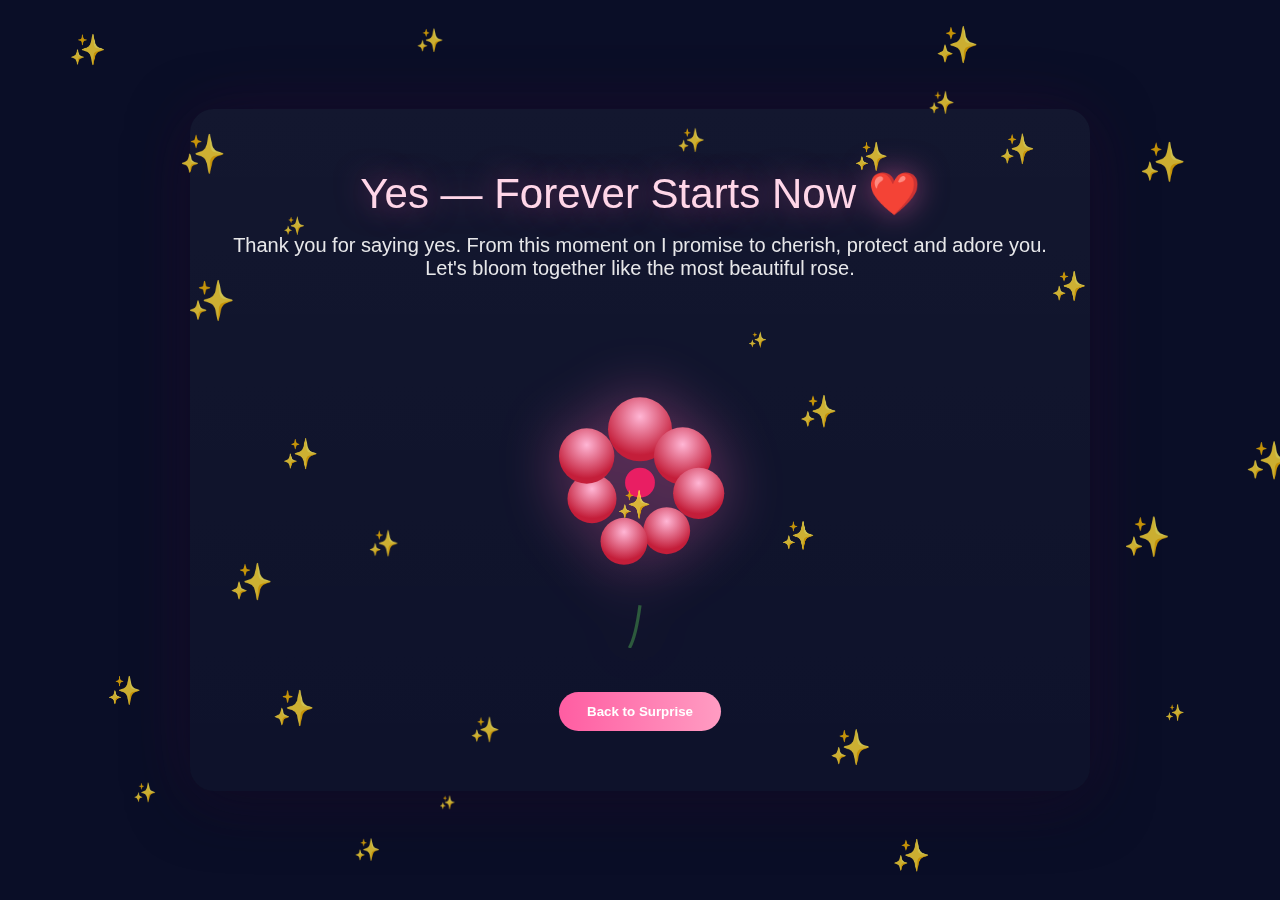
<file: forever.html>
<!DOCTYPE html>
<html lang="en">
<head>
  <meta charset="utf-8" />
  <meta name="viewport" content="width=device-width,initial-scale=1" />
  <title>Forever — Happy Rose Day</title>
  <link rel="stylesheet" href="style.css">
  <style>
    /* Page-specific styles for the Forever page */
    body { overflow: auto; }
    .forever-wrap {
      min-height: 100vh;
      display: flex;
      align-items: center;
      justify-content: center;
      padding: 60px 20px;
      text-align: center;
      color: #fff;
    }
    .card {
      width: 100%;
      max-width: 900px;
      padding: 60px 40px;
      border-radius: 24px;
      background: linear-gradient(180deg, rgba(255,255,255,0.04), rgba(255,255,255,0.02));
      backdrop-filter: blur(14px);
      box-shadow: 0 12px 60px rgba(10,10,30,0.6), 0 0 80px rgba(255,20,147,0.08);
    }
    .title { font-size: 42px; margin-bottom: 16px; color: #ffd6e8; text-shadow: 0 0 30px rgba(255,105,180,0.5); }
    .subtitle { font-size: 20px; margin-bottom: 24px; color: rgba(255,255,255,0.9); }
    .rose-illustration { margin: 24px 0 10px; filter: drop-shadow(0 0 30px rgba(255,105,180,0.4)); }
    .cta { margin-top: 30px; }
    .home-btn { padding: 12px 28px; border-radius: 28px; border: none; background: linear-gradient(90deg,#ff5da2,#ff9cc2); color: white; font-weight:700; cursor:pointer; }
    .sparkles { position: fixed; inset:0; pointer-events:none; z-index:0; }
  </style>
</head>
<body>
  <div class="forever-wrap">
    <div class="card">
      <div class="title">Yes — Forever Starts Now ❤️</div>
      <div class="subtitle">Thank you for saying yes. From this moment on I promise to cherish, protect and adore you. Let's bloom together like the most beautiful rose.</div>

      <svg class="rose-illustration" width="260" height="320" viewBox="0 0 200 300" xmlns="http://www.w3.org/2000/svg">
        <defs>
          <radialGradient id="fGrad" cx="50%" cy="30%" r="60%">
            <stop offset="0%" style="stop-color:#ffb6d5;stop-opacity:1" />
            <stop offset="100%" style="stop-color:#c41e3a;stop-opacity:1" />
          </radialGradient>
        </defs>
        <path d="M100 260 Q96 290 90 300" stroke="#2d5a3d" stroke-width="3" fill="none" />
        <circle cx="100" cy="95" r="30" fill="url(#fGrad)" />
        <circle cx="140" cy="120" r="27" fill="url(#fGrad)" />
        <circle cx="155" cy="155" r="24" fill="url(#fGrad)" />
        <circle cx="125" cy="190" r="22" fill="url(#fGrad)" />
        <circle cx="85" cy="200" r="22" fill="url(#fGrad)" />
        <circle cx="55" cy="160" r="23" fill="url(#fGrad)" />
        <circle cx="50" cy="120" r="26" fill="url(#fGrad)" />
        <circle cx="100" cy="145" r="14" fill="#e91e63" />
      </svg>

      <div class="cta">
        <button class="home-btn" id="homeBtn">Back to Surprise</button>
      </div>
    </div>
  </div>

  <div class="sparkles" id="sparkles"></div>

  <audio id="foreverMusic" loop>
    <source src="" />
  </audio>

  <script>
    // Small celebratory effects on this page
    document.getElementById('homeBtn').addEventListener('click', () => {
      window.location.href = 'index.html';
    });

    // Create simple sparkles
    (function createSparkles(){
      const container = document.getElementById('sparkles');
      for(let i=0;i<30;i++){
        const s = document.createElement('div');
        s.textContent = '✨';
        s.style.position = 'absolute';
        s.style.left = Math.random()*100+'%';
        s.style.top = Math.random()*100+'%';
        s.style.fontSize = (12+Math.random()*28)+'px';
        s.style.opacity = 0.8;
        s.style.transform = 'translate(-50%,-50%)';
        s.style.animation = `sparkle ${1.5+Math.random()*2}s ease-in-out ${Math.random()*1}s infinite`;
        container.appendChild(s);
      }
    })();

    // Optional: play a short chord using WebAudio when page loads
    try{
      const ctx = new (window.AudioContext||window.webkitAudioContext)();
      const now = ctx.currentTime;
      const o1 = ctx.createOscillator();
      const o2 = ctx.createOscillator();
      const g = ctx.createGain();
      o1.type = 'sine'; o2.type = 'sine';
      o1.frequency.setValueAtTime(261.63, now); // C4
      o2.frequency.setValueAtTime(329.63, now); // E4
      g.gain.setValueAtTime(0.001, now);
      o1.connect(g); o2.connect(g); g.connect(ctx.destination);
      o1.start(now); o2.start(now);
      g.gain.exponentialRampToValueAtTime(0.08, now+0.05);
      g.gain.exponentialRampToValueAtTime(0.0001, now+2.5);
      o1.stop(now+2.5); o2.stop(now+2.5);
    }catch(e){/* ignore */}
  </script>
</body>
</html>
</file>
<file: style.css>
/* ============================================
   ROSE DAY WEBSITE - PREMIUM ROMANTIC DESIGN
   ============================================ */

/* Global Styles */
* {
    margin: 0;
    padding: 0;
    box-sizing: border-box;
}

html, body {
    width: 100%;
    height: 100%;
    font-family: 'Segoe UI', Tahoma, Geneva, Verdana, sans-serif;
    overflow: hidden;
    background: #0a0e27;
}

/* ============================================
   LOADING SCREEN STYLES
   ============================================ */

.loading-screen {
    position: fixed;
    top: 0;
    left: 0;
    width: 100%;
    height: 100%;
    background: linear-gradient(135deg, #0a0e27 0%, #1a1a3a 50%, #2d1b4e 100%);
    display: flex;
    align-items: center;
    justify-content: center;
    z-index: 9999;
    animation: fadeOut 0.8s ease-out 3s forwards;
}

.loading-container {
    text-align: center;
    animation: scaleIn 0.8s cubic-bezier(0.34, 1.56, 0.64, 1);
}

.loading-rose {
    width: 120px;
    height: 120px;
    margin: 0 auto 30px;
    filter: drop-shadow(0 0 20px rgba(255, 105, 180, 0.6));
}

.petal-load {
    transform-origin: 50% 50%;
    opacity: 0;
    animation: petalBloom 1s ease-out forwards;
}

.petal-1 { animation-delay: 0s; }
.petal-2 { animation-delay: 0.1s; }
.petal-3 { animation-delay: 0.2s; }
.petal-4 { animation-delay: 0.3s; }
.petal-5 { animation-delay: 0.4s; }
.petal-6 { animation-delay: 0.3s; }
.petal-7 { animation-delay: 0.2s; }

.rose-center {
    animation: centerPulse 1.5s ease-in-out infinite;
}

.loading-text {
    color: #ff69b4;
    font-size: 18px;
    font-weight: 300;
    letter-spacing: 2px;
    animation: fadeInUp 1s ease-out 0.5s forwards;
    opacity: 0;
    text-shadow: 0 0 20px rgba(255, 105, 180, 0.4);
}

/* ============================================
   MAIN CONTENT STYLES
   ============================================ */

.main-content {
    position: fixed;
    top: 0;
    left: 0;
    width: 100%;
    height: 100%;
    overflow: hidden;
    opacity: 1;
    transition: opacity 0.8s ease-out;
}

.main-content.hidden {
    opacity: 0;
    pointer-events: none;
}

/* Background with Dark Romantic Theme */
.background {
    position: absolute;
    top: 0;
    left: 0;
    width: 100%;
    height: 100%;
    background: linear-gradient(135deg, #0a0e27 0%, #1a1a3a 30%, #2d1b4e 60%, #1a0f2e 100%);
    background-attachment: fixed;
    overflow: hidden;
}

.background::before {
    content: '';
    position: absolute;
    top: 0;
    left: 0;
    width: 100%;
    height: 100%;
    background: 
        radial-gradient(ellipse at 20% 50%, rgba(255, 105, 180, 0.1) 0%, transparent 50%),
        radial-gradient(ellipse at 80% 80%, rgba(199, 21, 133, 0.1) 0%, transparent 50%);
    animation: gradientShift 15s ease-in-out infinite;
    pointer-events: none;
}

/* Photo background layer: place your attached image as `background.jpg` next to index.html */
.background::after {
    content: '';
    position: absolute;
    inset: 0;
    background: center/cover no-repeat fixed url('background.jpg');
    opacity: 0.25; /* subtle */
    filter: blur(3px) contrast(0.95) saturate(1.05);
    transform: scale(1.02);
    z-index: 0;
    pointer-events: none;
}

/* Ensure the gradient overlay sits above the photo */
.background::before {
    z-index: 1;
}

/* Make sure content stays above background layers */
.content-wrapper { z-index: 100; }

/* Particle Container */
.particle-container {
    position: absolute;
    top: 0;
    left: 0;
    width: 100%;
    height: 100%;
    pointer-events: none;
}

/* Petal Container */
.petal-container {
    position: absolute;
    top: 0;
    left: 0;
    width: 100%;
    height: 100%;
    pointer-events: none;
}

/* Content Wrapper */
.content-wrapper {
    position: absolute;
    top: 0;
    left: 0;
    width: 100%;
    height: 100%;
    display: flex;
    flex-direction: column;
    align-items: center;
    justify-content: center;
    z-index: 100;
    animation: contentFadeIn 1s ease-out 2.5s forwards;
    opacity: 0;
}

/* ============================================
   INTRO SECTION
   ============================================ */

.intro-section {
    position: absolute;
    top: 80px;
    left: 50%;
    transform: translateX(-50%);
    z-index: 102;
}

.intro-text {
    font-size: 48px;
    font-weight: 300;
    color: #ffffff;
    text-align: center;
    letter-spacing: 3px;
    text-shadow: 
        0 0 20px rgba(255, 105, 180, 0.5),
        0 0 40px rgba(199, 21, 133, 0.3);
    animation: fadeInDown 1.5s cubic-bezier(0.34, 1.56, 0.64, 1) 2.8s forwards;
    opacity: 0;
}

/* ============================================
   ROSE SECTION
   ============================================ */

.rose-section {
    position: relative;
    flex: 1;
    display: flex;
    align-items: center;
    justify-content: center;
    perspective: 1000px;
}

.rose-container {
    position: relative;
    width: 300px;
    height: 400px;
    animation: roseZoom 2s cubic-bezier(0.34, 1.56, 0.64, 1) 3s forwards;
    opacity: 0;
    transform: scale(0.8);
}

.main-rose {
    width: 100%;
    height: 100%;
    filter: drop-shadow(0 0 30px rgba(255, 105, 180, 0.6))
            drop-shadow(0 0 60px rgba(199, 21, 133, 0.3));
    animation: roseGlow 3s ease-in-out infinite;
}

/* Rose Bloom Animation */
.petal-bloom {
    transform-origin: 100px 150px;
    opacity: 0;
    animation: bloomPetal 2s cubic-bezier(0.34, 1.56, 0.64, 1) forwards;
}

.petal-1 { animation-delay: 0.2s; }
.petal-2 { animation-delay: 0.3s; }
.petal-3 { animation-delay: 0.4s; }
.petal-4 { animation-delay: 0.5s; }
.petal-5 { animation-delay: 0.6s; }
.petal-6 { animation-delay: 0.5s; }
.petal-7 { animation-delay: 0.4s; }
.petal-8 { animation-delay: 0.7s; }
.petal-9 { animation-delay: 0.8s; }
.petal-10 { animation-delay: 0.9s; }
.petal-11 { animation-delay: 0.9s; }
.petal-12 { animation-delay: 0.8s; }
.petal-13 { animation-delay: 1s; }
.petal-14 { animation-delay: 1.1s; }
.petal-15 { animation-delay: 1.2s; }
.petal-16 { animation-delay: 1.1s; }

.rose-center-main {
    animation: centerGlow 2s ease-in-out infinite;
}

/* Water Reflection Shimmer */
.water-reflection {
    position: absolute;
    bottom: 20px;
    left: 50%;
    transform: translateX(-50%);
    width: 200px;
    height: 30px;
    background: linear-gradient(to bottom, rgba(255, 255, 255, 0.3), transparent);
    border-radius: 50%;
    filter: blur(15px);
    animation: shimmer 2s ease-in-out infinite;
}

/* ============================================
   MESSAGE SECTION
   ============================================ */

.message-section {
    position: absolute;
    bottom: 280px;
    left: 50%;
    transform: translateX(-50%);
    text-align: center;
    width: 90%;
    max-width: 600px;
    z-index: 101;
}

.typewriter-text {
    font-size: 24px;
    color: #ff69b4;
    font-weight: 300;
    letter-spacing: 1px;
    min-height: 60px;
    text-shadow: 0 0 20px rgba(255, 105, 180, 0.4);
    animation: typewriter 4s steps(50, end) 3.5s forwards;
    opacity: 0;
    overflow: hidden;
    white-space: nowrap;
    border-right: 3px solid #ff69b4;
}

/* ============================================
   BUTTON SECTION
   ============================================ */

.button-section {
    position: absolute;
    bottom: 120px;
    left: 50%;
    transform: translateX(-50%);
    z-index: 101;
}

.heart-button {
    position: relative;
    padding: 18px 50px;
    font-size: 16px;
    font-weight: 600;
    color: #ffffff;
    background: linear-gradient(135deg, #ff1493 0%, #ff69b4 100%);
    border: none;
    border-radius: 50px;
    cursor: pointer;
    text-transform: uppercase;
    letter-spacing: 2px;
    transition: all 0.3s cubic-bezier(0.34, 1.56, 0.64, 1);
    box-shadow: 
        0 5px 25px rgba(255, 20, 147, 0.4),
        0 0 40px rgba(255, 105, 180, 0.2);
    overflow: hidden;
    animation: buttonFadeIn 1s ease-out 4.5s forwards;
    opacity: 0;
}

.heart-button::before {
    content: '';
    position: absolute;
    top: 0;
    left: -100%;
    width: 100%;
    height: 100%;
    background: rgba(255, 255, 255, 0.2);
    transition: left 0.5s ease-out;
}

.heart-button:hover::before {
    left: 100%;
}

.heart-button:hover {
    transform: translateY(-5px) scale(1.05);
    box-shadow: 
        0 10px 40px rgba(255, 20, 147, 0.6),
        0 0 60px rgba(255, 105, 180, 0.4);
}

.heart-button:active {
    transform: translateY(-2px) scale(1.02);
}

.button-glow {
    position: absolute;
    top: 50%;
    left: 50%;
    width: 0;
    height: 0;
    background: rgba(255, 255, 255, 0.3);
    border-radius: 50%;
    transform: translate(-50%, -50%);
}

/* ============================================
   POPUP CARD - GLASSMORPHISM
   ============================================ */

.popup-card {
    position: fixed;
    top: 0;
    left: 0;
    width: 100%;
    height: 100%;
    display: flex;
    align-items: center;
    justify-content: center;
    background: rgba(0, 0, 0, 0.6);
    backdrop-filter: blur(5px);
    z-index: 500;
    opacity: 0;
    pointer-events: none;
    animation: popupFadeIn 0.8s cubic-bezier(0.34, 1.56, 0.64, 1) forwards;
}

.popup-card.show {
    opacity: 1;
    pointer-events: all;
}

.popup-card.hidden {
    display: none;
}

.popup-content {
    position: relative;
    width: 90%;
    max-width: 500px;
    padding: 50px 40px;
    background: rgba(255, 255, 255, 0.1);
    backdrop-filter: blur(20px);
    border: 2px solid rgba(255, 255, 255, 0.2);
    border-radius: 20px;
    box-shadow: 
        0 8px 32px rgba(31, 38, 135, 0.37),
        0 0 50px rgba(255, 105, 180, 0.2);
    animation: popupSlideIn 0.8s cubic-bezier(0.34, 1.56, 0.64, 1) forwards;
    transform: scale(0.8);
}

.close-btn {
    position: absolute;
    top: 15px;
    right: 15px;
    background: none;
    border: none;
    font-size: 36px;
    color: #ffffff;
    cursor: pointer;
    transition: all 0.3s ease;
}

.close-btn:hover {
    transform: rotate(90deg) scale(1.2);
    color: #ff69b4;
}

.popup-text {
    text-align: center;
    margin-bottom: 30px;
}

.popup-text h2 {
    font-size: 32px;
    color: #ffffff;
    margin-bottom: 15px;
    text-shadow: 0 0 20px rgba(255, 105, 180, 0.4);
}

.popup-text p {
    font-size: 16px;
    color: rgba(255, 255, 255, 0.8);
    line-height: 1.6;
}

.popup-buttons {
    display: flex;
    gap: 15px;
    justify-content: center;
    flex-wrap: wrap;
}

.yes-btn, .no-btn {
    padding: 12px 30px;
    border: none;
    border-radius: 25px;
    font-size: 14px;
    font-weight: 600;
    cursor: pointer;
    transition: all 0.3s ease;
    text-transform: uppercase;
    letter-spacing: 1px;
}

.yes-btn {
    background: linear-gradient(135deg, #ff1493 0%, #ff69b4 100%);
    color: #ffffff;
    box-shadow: 0 5px 20px rgba(255, 20, 147, 0.4);
}

.yes-btn:hover {
    transform: translateY(-3px);
    box-shadow: 0 8px 30px rgba(255, 20, 147, 0.6);
}

.no-btn {
    background: rgba(255, 255, 255, 0.2);
    color: #ffffff;
    border: 2px solid rgba(255, 255, 255, 0.3);
}

.no-btn:hover {
    background: rgba(255, 255, 255, 0.3);
    border-color: rgba(255, 255, 255, 0.5);
}

/* ============================================
   HEART EXPLOSION
   ============================================ */

.heart-explosion-container {
    position: fixed;
    top: 0;
    left: 0;
    width: 100%;
    height: 100%;
    pointer-events: none;
    z-index: 200;
}

.heart {
    position: absolute;
    font-size: 30px;
    pointer-events: none;
    animation: heartExplode 2s ease-out forwards;
}

/* ============================================
   FIREWORKS CONTAINER
   ============================================ */

.fireworks-container {
    position: fixed;
    top: 0;
    left: 0;
    width: 100%;
    height: 100%;
    pointer-events: none;
    z-index: 150;
}

.firework {
    position: absolute;
    pointer-events: none;
    width: 10px;
    height: 10px;
    border-radius: 50%;
}

/* ============================================
   KEYFRAME ANIMATIONS
   ============================================ */

/* Loading Screen Animations */
@keyframes fadeOut {
    0% { opacity: 1; }
    100% { opacity: 0; }
}

@keyframes scaleIn {
    0% {
        transform: scale(0.5);
        opacity: 0;
    }
    100% {
        transform: scale(1);
        opacity: 1;
    }
}

@keyframes petalBloom {
    0% {
        opacity: 0;
        transform: scale(0) translateY(20px);
    }
    100% {
        opacity: 1;
        transform: scale(1) translateY(0);
    }
}

@keyframes centerPulse {
    0%, 100% {
        r: 8;
    }
    50% {
        r: 12;
    }
}

@keyframes fadeInUp {
    0% {
        opacity: 0;
        transform: translateY(20px);
    }
    100% {
        opacity: 1;
        transform: translateY(0);
    }
}

/* Main Content Animations */
@keyframes contentFadeIn {
    0% { opacity: 0; }
    100% { opacity: 1; }
}

@keyframes fadeInDown {
    0% {
        opacity: 0;
        transform: translateX(-50%) translateY(-30px);
    }
    100% {
        opacity: 1;
        transform: translateX(-50%) translateY(0);
    }
}

@keyframes roseZoom {
    0% {
        opacity: 0;
        transform: scale(0.5);
    }
    100% {
        opacity: 1;
        transform: scale(1);
    }
}

@keyframes bloomPetal {
    0% {
        opacity: 0;
        transform: scale(0) rotateZ(-180deg);
    }
    100% {
        opacity: 1;
        transform: scale(1) rotateZ(0deg);
    }
}

@keyframes roseGlow {
    0%, 100% {
        filter: drop-shadow(0 0 30px rgba(255, 105, 180, 0.6))
                drop-shadow(0 0 60px rgba(199, 21, 133, 0.3));
    }
    50% {
        filter: drop-shadow(0 0 50px rgba(255, 105, 180, 0.8))
                drop-shadow(0 0 80px rgba(199, 21, 133, 0.5));
    }
}

@keyframes centerGlow {
    0%, 100% {
        r: 8;
        filter: drop-shadow(0 0 10px rgba(255, 20, 147, 0.6));
    }
    50% {
        r: 12;
        filter: drop-shadow(0 0 20px rgba(255, 20, 147, 1));
    }
}

@keyframes shimmer {
    0%, 100% {
        opacity: 0.4;
        transform: translateX(-50%) scaleX(0.8);
    }
    50% {
        opacity: 1;
        transform: translateX(-50%) scaleX(1);
    }
}

@keyframes typewriter {
    0% {
        width: 0;
    }
    100% {
        width: 100%;
    }
}

@keyframes buttonFadeIn {
    0% {
        opacity: 0;
        transform: translateY(30px);
    }
    100% {
        opacity: 1;
        transform: translateY(0);
    }
}

@keyframes popupFadeIn {
    0% {
        opacity: 0;
    }
    100% {
        opacity: 1;
    }
}

@keyframes popupSlideIn {
    0% {
        transform: scale(0.5) translateY(-50px);
        opacity: 0;
    }
    100% {
        transform: scale(1) translateY(0);
        opacity: 1;
    }
}

@keyframes heartExplode {
    0% {
        opacity: 1;
        transform: translate(0, 0) scale(1);
    }
    100% {
        opacity: 0;
        transform: translate(var(--tx), var(--ty)) scale(0);
    }
}

@keyframes petalFall {
    0% {
        transform: translateY(-10px) translateX(0) rotate(0deg);
        opacity: 1;
    }
    100% {
        transform: translateY(100vh) translateX(var(--drift)) rotate(360deg);
        opacity: 0;
    }
}

@keyframes particleFloat {
    0% {
        transform: translate(0, 0) scale(1);
        opacity: 1;
    }
    100% {
        transform: translate(var(--tx), var(--ty)) scale(0);
        opacity: 0;
    }
}

@keyframes sparkle {
    0%, 100% {
        opacity: 0;
    }
    50% {
        opacity: 1;
    }
}

@keyframes fireworkExplode {
    0% {
        transform: translate(0, 0) scale(1);
        opacity: 1;
    }
    100% {
        transform: translate(var(--tx), var(--ty)) scale(0);
        opacity: 0;
    }
}

@keyframes gradientShift {
    0%, 100% {
        opacity: 0.5;
    }
    50% {
        opacity: 1;
    }
}

/* ============================================
   RESPONSIVE DESIGN
   ============================================ */

@media (max-width: 768px) {
    .intro-text {
        font-size: 36px;
        letter-spacing: 2px;
    }

    .typewriter-text {
        font-size: 18px;
    }

    .rose-container {
        width: 250px;
        height: 350px;
    }

    .heart-button {
        padding: 14px 40px;
        font-size: 14px;
    }

    .popup-content {
        width: 85%;
        padding: 40px 30px;
    }

    .popup-text h2 {
        font-size: 24px;
    }
}

@media (max-width: 480px) {
    .intro-text {
        font-size: 28px;
    }

    .typewriter-text {
        font-size: 16px;
    }

    .rose-container {
        width: 200px;
        height: 280px;
    }

    .heart-button {
        padding: 12px 30px;
        font-size: 12px;
    }

    .loading-rose {
        width: 80px;
        height: 80px;
    }
}
</file>
